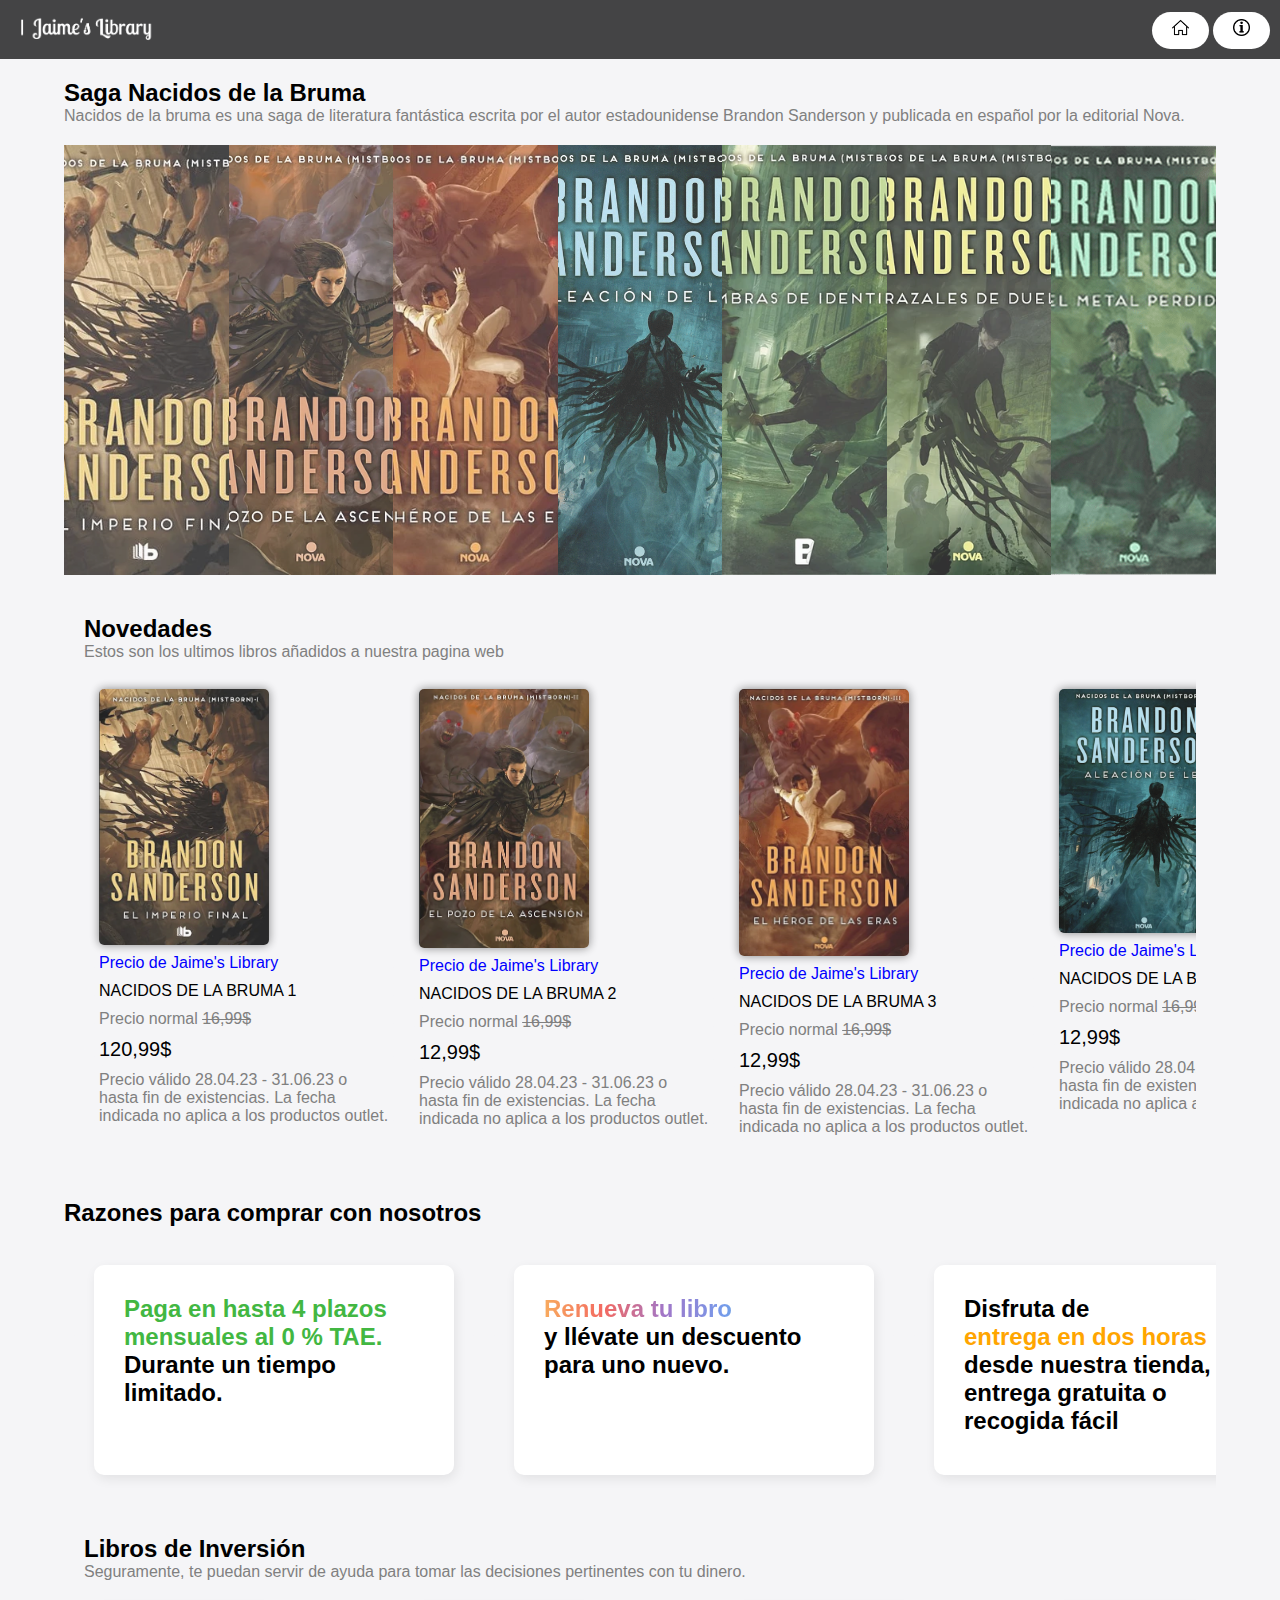
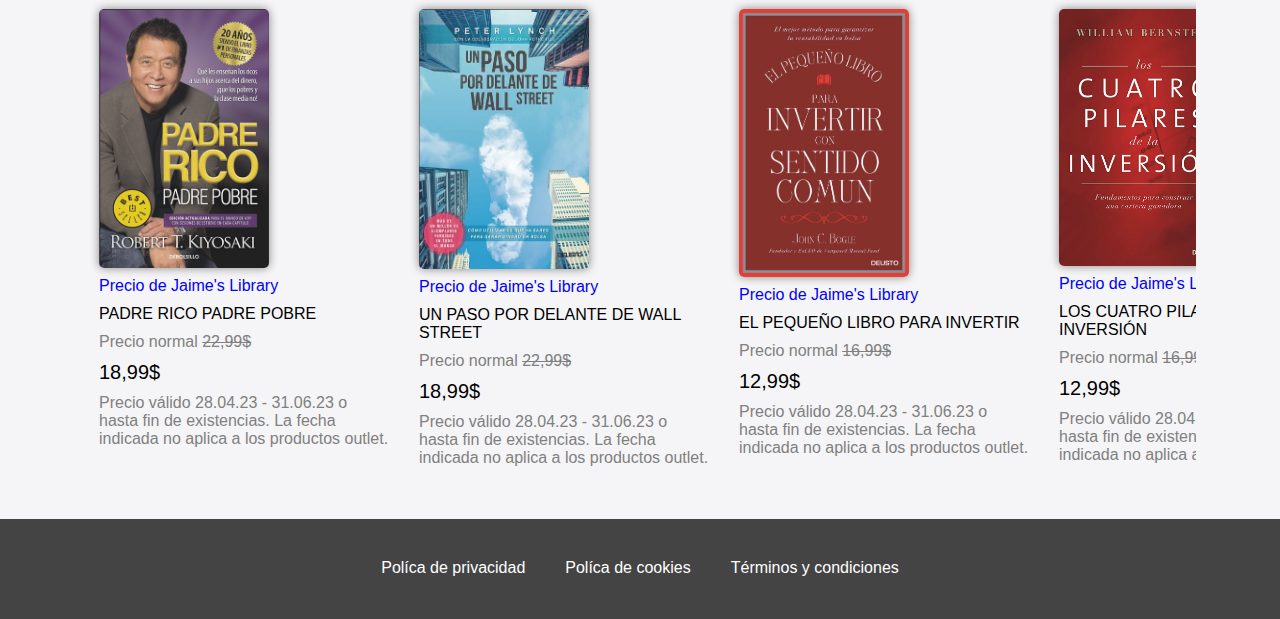
<file: index.html>
<!DOCTYPE html>
<html lang="en">
<head>
	<meta charset="UTF-8">
	<meta http-equiv="X-UA-Compatible" content="IE=edge">
	<meta name="viewport" content="width=device-width, initial-scale=1.0">
	<link rel="stylesheet" href="./home/css/responsive.css">
	<link rel="stylesheet" href="./home/css/style.css">
	<link rel="stylesheet" href="https://cdnjs.cloudflare.com/ajax/libs/font-awesome/4.7.0/css/font-awesome.min.css">
	<title>Jaime's Library</title>
	<link rel="shortcut icon" href="./home/img/logo3.png" type="image/x-icon">
</head>
<body>
	<div class="container1">
		<!-- /*-------------------------------------- TOPNAV --------------------------------------*/ -->
		<div class="topnav">
			<div class="logo">
				<a href="./index.html"><img src="./home/img/logo.png" alt="logo" id="logo"></a>
			</div>
			<div class="lista" id="myTopnav">
				<a href="javascript:void(0);" class="icon" onclick="myFunction()">
					<i class="fa fa-bars"></i>
				</a>
				<a href="index.html"><img id="cesta" src="./home/img/hogar.png" alt=""></a>
				<a href="./info/index.html"><img id="cesta" src="./home/img/info.png" alt=""></a>
			</div>
		</div>
		<!-- /*-------------------------------------- TOPNAV --------------------------------------*/ -->
		<div class="nav">
			<div class="intro">
				<h2>Saga Nacidos de la Bruma</h2>
				<p id="color">Nacidos de la bruma es una saga de literatura fantástica escrita por el autor estadounidense Brandon Sanderson y publicada en español por la editorial Nova.</p>
			</div>
			<section>
				<img src="./home/img/libro1.webp" alt="">
				<img src="./home/img/libro2.webp" alt="">
				<img src="./home/img/libro3.webp" alt="">
				<img src="./home/img/libro4.jpeg" alt="">
				<img src="./home/img/libro5.webp" alt="">
				<img src="./home/img/libro6.webp" alt="">
				<img src="./home/img/libro7.webp" alt="">
			</section>
				<!-- /*-------------------------------------- intro 1 --------------------------------------*/ -->
			<div class="intro2">
				<h2>Novedades</h2>
				<p id="color"> Estos son los ultimos libros añadidos a nuestra pagina web</p>
				<p><br></p>
				<div class="carrusel">
					<div class="coso" id="elemento">
						<img src="./home/img/libro1.png" alt="" id="tamaño">
						<div class="subcoso">
							<p id="color1">Precio de Jaime's Library</p>
							<p><a id="change" href="./libro1/index.html">NACIDOS DE LA BRUMA 1</a></p>
							<p id="color2">Precio normal <span id="tachado">16,99$</span></p>
							<p id="color3">120,99$</p>
							<p id="color2">Precio válido 28.04.23 - 31.06.23 o hasta fin de existencias. La fecha indicada no aplica a los productos outlet.
							</p>
						</div>
					</div>
					<div class="coso" id="elemento">
						<img src="./home/img/libro2.png" alt="" id="tamaño">
						<div class="subcoso">
							<p id="color1">Precio de Jaime's Library</p>
							<p><a id="change" href="./libro2/index.html">NACIDOS DE LA BRUMA 2</a></p>
							<p id="color2">Precio normal <span id="tachado">16,99$</span></p>
							<p id="color3">12,99$</p>
							<p id="color2">Precio válido 28.04.23 - 31.06.23 o hasta fin de existencias. La fecha indicada no aplica a los productos outlet.
						</div>
					</div>
					<div class="coso" id="elemento">
						<img src="./home/img/libro3.png" alt="" id="tamaño">
						<div class="subcoso">
							<p id="color1">Precio de Jaime's Library</p>
							<p><a id="change" href="./libro3/index.html">NACIDOS DE LA BRUMA 3</a></p>
							<p id="color2">Precio normal <span id="tachado">16,99$</span></p>
							<p id="color3">12,99$</p>
							<p id="color2">Precio válido 28.04.23 - 31.06.23 o hasta fin de existencias. La fecha indicada no aplica a los productos outlet.
						</div>
					</div>
					<div class="coso" id="elemento">
						<img src="./home/img/libro4.png" alt="" id="tamaño">
						<div class="subcoso">
							<p id="color1">Precio de Jaime's Library</p>
							<p><a id="change" href="./libro4/index.html">NACIDOS DE LA BRUMA 4</a></p>
							<p id="color2">Precio normal <span id="tachado">16,99$</span></p>
							<p id="color3">12,99$</p>
							<p id="color2">Precio válido 28.04.23 - 31.06.23 o hasta fin de existencias. La fecha indicada no aplica a los productos outlet.
						</div>
					</div>
					<div class="coso" id="elemento">
						<img src="./home/img/libro5.png" alt="" id="tamaño">
						<div class="subcoso">
							<p id="color1">Precio de Jaime's Library</p>
							<p><a id="change" href="./libro5/index.html">NACIDOS DE LA BRUMA 5</a></p>
							<p id="color2">Precio normal <span id="tachado">16,99$</span></p>
							<p id="color3">12,99$</p>
							<p id="color2">Precio válido 28.04.23 - 31.06.23 o hasta fin de existencias. La fecha indicada no aplica a los productos outlet.
						</div>
					</div>
					<div class="coso" id="elemento">
						<img src="./home/img/libro6.png" alt="" id="tamaño">
						<div class="subcoso">
							<p id="color1">Precio de Jaime's Library</p>
							<p><a id="change" href="./libro6/index.html">NACIDOS DE LA BRUMA 6</a></p>
							<p id="color2">Precio normal <span id="tachado">16,99$</span></p>
							<p id="color3">12,99$</p>
							<p id="color2">Precio válido 28.04.23 - 31.06.23 o hasta fin de existencias. La fecha indicada no aplica a los productos outlet.
						</div>
					</div>
					<div class="coso" id="elemento">
						<img src="./home/img/libro7.png" alt="" id="tamaño">
						<div class="subcoso">
							<p id="color1">Precio de Jaime's Library</p>
							<p><a id="change" href="./libro7/index.html">NACIDOS DE LA BRUMA 7</a></p>
							<p id="color2">Precio normal <span id="tachado">16,99$</span></p>
							<p id="color3">12,99$</p>
							<p id="color2">Precio válido 28.04.23 - 31.06.23 o hasta fin de existencias. La fecha indicada no aplica a los productos outlet.
						</div>
					</div>
				</div>
			</div>
				<!-- /*-------------------------------------- intro 2 --------------------------------------*/ -->
			<div class="tarjetas">
				<h2>Razones para comprar con nosotros</h2>
				<p id="color"></p>
				<p><br></p>
				<div class="carrusel2">
					<div class="coso" id="elemento2">
						<div class="subcoso2">
							<h2 id="verde">Paga en hasta 4 plazos mensuales al 0 % TAE. </h2>
							<h2> Durante un tiempo limitado.</h2>
						</div>
					</div>
					<div class="coso" id="elemento2">
						<div class="subcoso2">
							<h2 id="multi">Renueva tu libro</h2>
							<h2> y llévate un descuento para uno nuevo.</h2>
						</div>
					</div>
					<div class="coso" id="elemento2">
						<div class="subcoso2">
							<h2>Disfruta de</h2>
							<h2 id="naranja">entrega en dos horas </h2>
							<h2> desde nuestra tienda, entrega gratuita o recogida fácil</h2>
						</div>
					</div>
					<div class="coso" id="elemento2">
						<div class="subcoso2">
							<h2 id="azul">Hazlos tuyos.</h2>
							<h2>Puedes comprarlos en nuestra tienda fisica.</h2>
						</div>
					</div>
					<div class="coso" id="elemento2">
						<div class="subcoso2">
							<h2>Compra en</h2>
							<h2 id="morado">nuestra App </h2>
							<h2>y disfruta de una</h2>
							<h2 id="morado">experiencia personalizada.</h2>
						</div>
					</div>
					<div class="coso" id="elemento2">
						<div class="subcoso2">
							<h2 id="rojo">Personaliza</h2>
							<h2>tu libro y crea tu propia portada</h2>
						</div>
					</div>
				</div>
			</div>
			<!-- /*-------------------------------------- intro 3 --------------------------------------*/ -->
			<div class="intro2">
				<h2>Libros de Inversión</h2>
				<p id="color">Seguramente, te puedan servir de ayuda para tomar las decisiones pertinentes con tu dinero.</p>
				<p><br></p>
				<div class="carrusel">
					<div class="coso" id="elemento">
						<img src="./home/img/prpp.png" alt="" id="tamaño">
						<div class="subcoso">
							<p id="color1">Precio de Jaime's Library</p>
							<p><a id="change" href="./libro8/index.html">PADRE RICO PADRE POBRE</a></p>
							<p id="color2">Precio normal <span id="tachado">22,99$</span></p>
							<p id="color3">18,99$</p>
							<p id="color2">Precio válido 28.04.23 - 31.06.23 o hasta fin de existencias. La fecha indicada no aplica a los productos outlet.</p>
						</div>
					</div>
					<div class="coso" id="elemento">
						<img src="./home/img/waal.webp" alt="" id="tamaño">
						<div class="subcoso">
							<p id="color1">Precio de Jaime's Library</p>
							<p><a id="change" href="./libro9/index.html">UN PASO POR DELANTE DE WALL STREET</a></p>
							<p id="color2">Precio normal <span id="tachado">22,99$</span></p>
							<p id="color3">18,99$</p>
							<p id="color2">Precio válido 28.04.23 - 31.06.23 o hasta fin de existencias. La fecha indicada no aplica a los productos outlet.</p>
						</div>
					</div>
					<div class="coso" id="elemento">
						<img src="./home/img/inver.jpeg" alt="" id="tamaño">
						<div class="subcoso">
							<p id="color1">Precio de Jaime's Library</p>
							<p><a id="change" href="./libro10/index.html">EL PEQUEÑO LIBRO PARA INVERTIR</a></p>
							<p id="color2">Precio normal <span id="tachado">16,99$</span></p>
							<p id="color3">12,99$</p>
							<p id="color2">Precio válido 28.04.23 - 31.06.23 o hasta fin de existencias. La fecha indicada no aplica a los productos outlet.
						</div>
					</div>
					<div class="coso" id="elemento">
						<img src="./home/img/inve.jpg" alt="" id="tamaño">
						<div class="subcoso">
							<p id="color1">Precio de Jaime's Library</p>
							<p><a id="change" href="./libro11/index.html">LOS CUATRO PILARES DE LA INVERSIÓN</a></p>
							<p id="color2">Precio normal <span id="tachado">16,99$</span></p>
							<p id="color3">12,99$</p>
							<p id="color2">Precio válido 28.04.23 - 31.06.23 o hasta fin de existencias. La fecha indicada no aplica a los productos outlet.
						</div>
					</div>
				</div>
			</div>
		</div>
	
		<!-- /*-------------------------------------- <- NAV, Ter-> --------------------------------------*/ -->

		<div class="term">
			<a href="https://www.privacypolicies.com/live/5c1e4a87-9b87-4a1f-a867-341758d1463e" id="color4"><span>Políca de privacidad </span></a>
			<a href="https://www.privacypolicies.com/live/5c1e4a87-9b87-4a1f-a867-341758d1463e" id="color4"><span>Políca de cookies</span></a>
			<a href="https://www.privacypolicies.com/live/5c1e4a87-9b87-4a1f-a867-341758d1463e" id="color4"><span>Términos y condiciones</span></a>
		</div>
	</div>
	<script src="./home/js/main.js"></script>
</body>
</html>
</file>
<file: home/css/responsive.css>
@media screen and (max-width: 775px){
	.topnav .lista a{
		display: none;
	}
	.topnav .lista a.icon {
		display: block;
	}

	.topnav .lista.responsive {
		position: relative;
	}

	.topnav .lista.responsive .icon{	
		top: 0;
		right: 0;
	}

	.topnav .lista.responsive a{
		display: block;
	}

	.topnav .search {
		margin-left: -200px;
	}
	/*-------------------------------------- HASTA AQUI EL TOPNAV --------------------------------------*/
}

@media screen and (max-width: 628px){

	.topnav .search form{
		display: none;
	}

	/*-------------------------------------- HASTA AQUI EL TOPNAV --------------------------------------*/
}
</file>
<file: home/css/style.css>
* {
	margin: 0;
	padding: 0;
	/* border: 1px solid red; */
}
html {
	font-family: SF Pro Display,SF Pro Icons,AOS Icons,Helvetica Neue,Helvetica,Arial,sans-serif;
	background-color: #F5F5F7;
}

div::-webkit-scrollbar {
	display: none;
}

a {
	text-decoration: none;
	color: black;
}

.topnav {
	display: flex;
	justify-content: space-between;
	align-items: center;
	background-color: #444445;
	color: #fff;
	padding: 10px;
}


.topnav .info {
	background-color: #AEF6D7;
	display: flex;
	align-items: center;
}

.lista a.icon {
	display: none;
	text-align: center;
	padding: 10px 20px;
}

.topnav .lista a {
	align-items: center;
	text-align: center;
	padding: 10px 20px;
	text-decoration: none;
	background-color: white;
	border-radius: 100px;
}


.topnav .search form {
	width: 100%;
	text-align: center;
	margin-left: 15%;
}

#cesta {
	width: 17px;
}

#logo {
	width: 150px;
}

/*-------------------------------------- HASTA AQUI EL TOPNAV --------------------------------------*/

.nav {
	width: 90%;
    margin: 0 auto;
}

section{
	display: flex;
	width: 100%;
	height: 430px;
}

section img{
	width: 0px;
	flex-grow: 1;
	object-fit: cover;
	opacity: .8;
}

section img:hover{
	cursor: crosshair;
	width: 200px;
	opacity: 1;
	filter: contrast(120%);
}

.intro {
	padding-top: 20px;
	padding-bottom: 20px;
}

/*-------------------------------------- <- nav , slider->  --------------------------------------*/

.intro2 {
	padding: 20px;
	margin-top: 20px;
	border-radius: 20px;
}

.coso {
	background-color: #F5F5F7;
	border-radius: 10px;
}

.carrusel {
	display: flex;
	flex-wrap: nowrap;
	overflow: scroll;
	height: 500px;
}

#elemento {
	flex: 1 0 auto;
	margin: 0 10px;
	width: 300px;
	height: 300px;
}


.subcoso {
	height: 100px;
	background-color: #F5F5F7;
}

.carrusel2 {
	display: flex;
	flex-wrap: nowrap;
	overflow: scroll;
	height: 250px;
}

.subcoso2 {
	flex-grow: 1;
	margin: 20px;
	height: 150px;
	background-color: white;
	padding: 30px;
	border-radius: 10px;
	box-shadow: 2px 4px 12px rgba(0,0,0,.08);
}

#elemento2 {
	flex: 1 0 auto;
	margin: 0 10px;
	width: 400px;
	height: 100px;
}

.subcoso p {
	padding: 5px;
	background-color: #F5F5F7;
	border-radius: 10px;
}

#tamaño {
	width: 170px;
	border-radius: 5px;
	margin-left: 5px;
	margin-top: 10px;
	box-shadow: 0 0 10px rgba(0, 0, 0, 0.5);
	opacity: .9;
}

#tamaño:hover{
	opacity: 1;
}

#tamaño2 {
	width: 350px;
	height: 300px;
}

#tamaño3 {
	margin-left: 50px;
	width: 200px;
	height: 280px;
}

#tamaño4 {
	width: 300px;
	height: 280px;
	box-shadow: 0 0 10px rgba(0, 0, 0, 0.5);
	border-radius: 5px;
	opacity: .9;
}
#tamaño4:hover{
	opacity: 1;
}

#tamaño7 {
	width: 150px;
}

#tachado{
	text-decoration:line-through;
}

#color1 {
	color: blue;
}

#color2 {
	color: grey;
}

#color3 {
	color: black;
	font-size: 20px;
}

#color5{
	color: white;
}

#color {
	color: grey;
}

#multi {
	background-image: linear-gradient(to right,#f8ab5e 0,#f36961 20%,#a176c8 40%,#759beb 60%,#65beb3 80%,#70db96 100%);
    -webkit-background-clip: text;
    -webkit-text-fill-color: transparent;
}
#morado {
	color: purple;
}
#rojo{
	color: red;
}
#naranja{
	color: orange;
}
#azul{
	color: blue;
}
#verde{
	color:rgb(66, 183, 66);
}
#change:hover{
	color: gray;
	text-decoration: underline;
}

/*-------------------------------------- <- slider --------------------------------------*/
/*-------------------------------------- NAV --------------------------------------*/


.term {
	display: flex;
	justify-content: center;
	height: 60px;
	background-color: #444445;
	padding: 20px;
	text-align: center;
	text-decoration: none;
}


#color4 {
	color: white;
	text-decoration: none;
	padding: 20px;
	text-align: center;
}


html, body {
	overflow-x: hidden;
	max-width: 100%;
}
</file>
